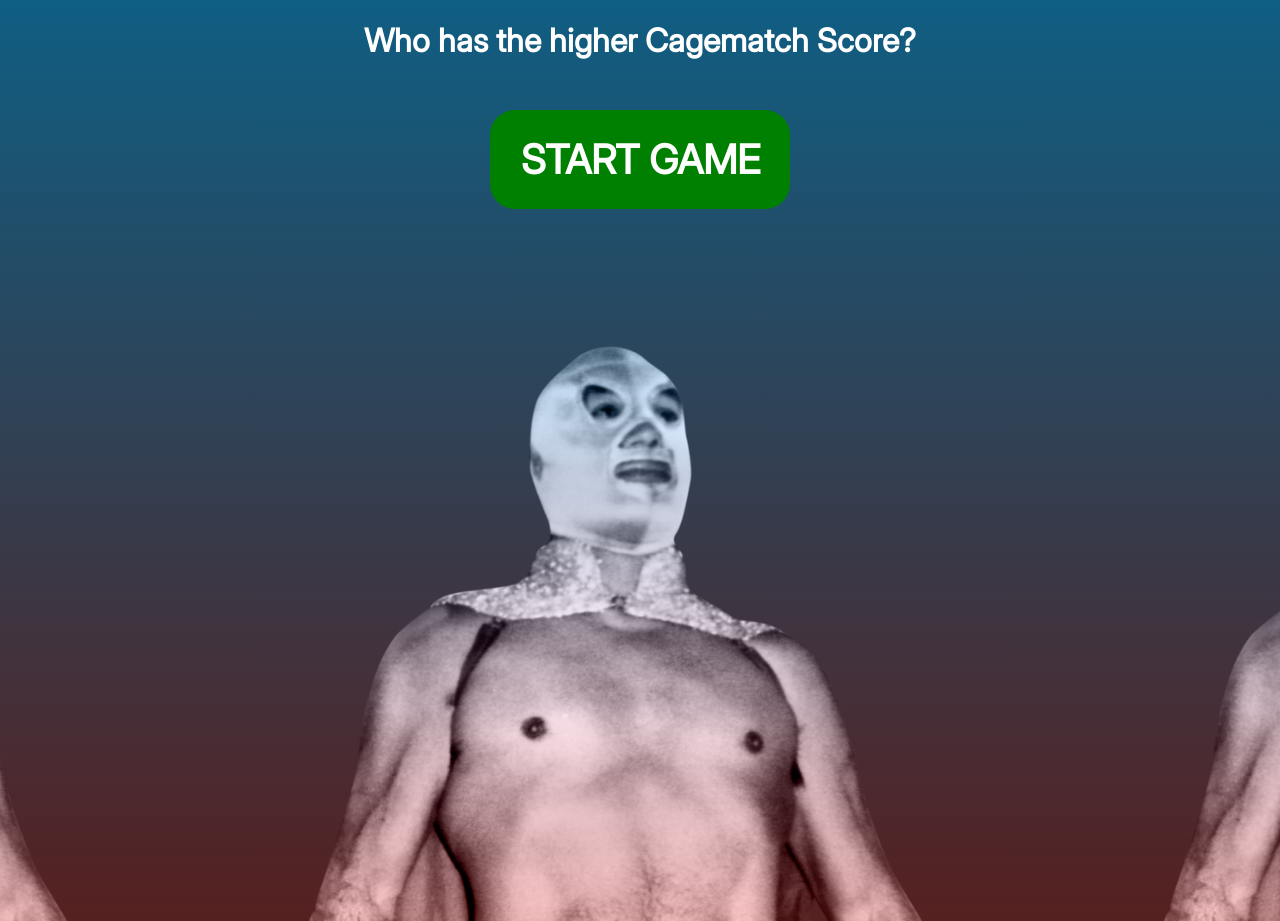
<file: index.html>
<!DOCTYPE html>
<html lang="en">

<head>
    <meta charset="UTF-8">
    <meta name="viewport" content="width=device-width, initial-scale=1.0">
    <meta name="description" content="A daily wrestling guessing game">
    <meta name="keywords" content="wordle, daily, wrestling, game, cagematch, rating">
    <title>Wrestle Matchle</title>
    <script type="module" src="app.js"></script>
    <link rel="stylesheet" href="./styles.css">
    <link rel="icon" type="image/png" href="./Resources/noun-wrestling-8202617.png">

</head>

<body>
    <h1 class="headingText">Who has the higher Cagematch Score?</h1>
    <div id="gameContainer" class="hidden">
        <p id="answer">&nbsp;</p>
        <p id="scoreText"></p>
        <div id="scoreContainer">
            <div class="scoreCircle"></div>
            <div class="scoreCircle"></div>
            <div class="scoreCircle"></div>
            <div class="scoreCircle"></div>
            <div class="scoreCircle"></div>
            <div class="scoreCircle"></div>
            <div class="scoreCircle"></div>
            <div class="scoreCircle"></div>
            <div class="scoreCircle"></div>
            <div class="scoreCircle"></div>
        </div>
        <div id="pickerBox">
            <div class="choiceBox" id="WrestlerOne">
                <p id="WrestlerOneName" class="nameText"></p>
                <div class="ratingText" id="WrestlerOneRating"></div>
            </div>
            <div class="choiceBox" id="WrestlerTwo">
                <p id="WrestlerTwoName" class="nameText"> </p>
                <div class="ratingText" id="WrestlerTwoRating"></div>
            </div>
        </div>
        <div id="nextbtn">
            Next
        </div>
    </div>
    <div id="startbtn">
        Start Game
    </div>
    <p class="endText hidden">Come back tomorrow to play again</p>
    </div>
</body>

</html>
</file>
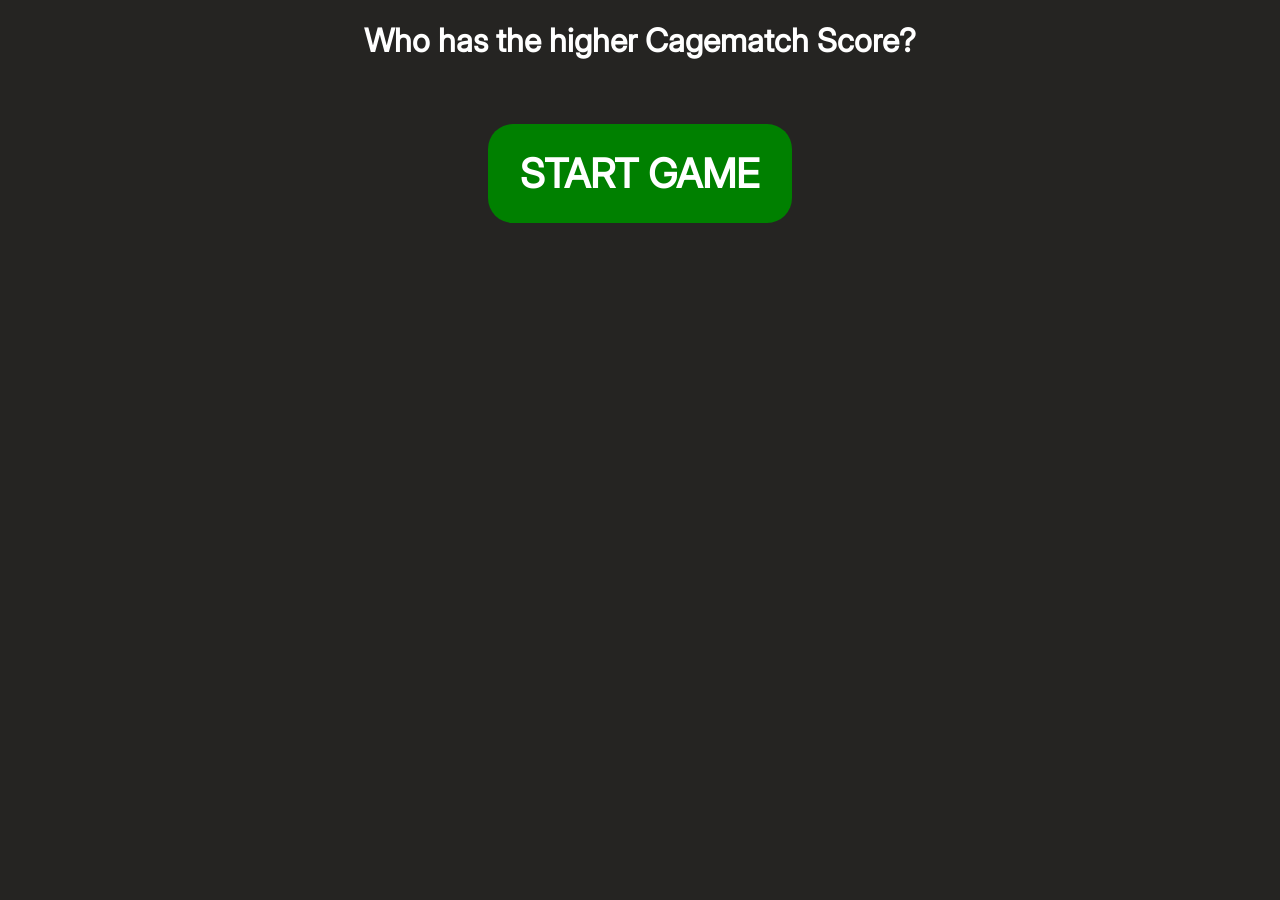
<file: App/index.html>
<!DOCTYPE html>
<html lang="en">

<head>
    <meta charset="UTF-8">
    <meta name="viewport" content="width=device-width, initial-scale=1.0">
    <meta name="description" content="A daily wrestling guessing game">
    <meta name="keywords" content="wordle, daily, wrestling, game, cagematch, rating">
    <title>Wrestle Matchle</title>
    <script type="module" src="app.js"></script>
    <link rel="stylesheet" href="./styles.css">
</head>

<body>
    <h1 class="headingText">Who has the higher Cagematch Score?</h1>
    <div id="gameContainer" class="hidden">
        <p id="answer">&nbsp;</p>
        <p id="scoreText"></p>
        <div id="scoreContainer">
            <div class="scoreCircle"></div>
            <div class="scoreCircle"></div>
            <div class="scoreCircle"></div>
            <div class="scoreCircle"></div>
            <div class="scoreCircle"></div>
            <div class="scoreCircle"></div>
            <div class="scoreCircle"></div>
            <div class="scoreCircle"></div>
            <div class="scoreCircle"></div>
            <div class="scoreCircle"></div>
        </div>
        <div id="pickerBox">
            <div class="choiceBox" id="WrestlerOne">
                <p id="WrestlerOneName" class="nameText"></p>
                <div class="ratingText" id="WrestlerOneRating"></div>
            </div>
            <div class="choiceBox" id="WrestlerTwo">
                <p id="WrestlerTwoName" class="nameText"> </p>
                <div class="ratingText" id="WrestlerTwoRating"></div>
            </div>
        </div>
        <div id="nextbtn">
            Next
        </div>
    </div>
    <div id="startbtn">
        Start Game
    </div>
    <p class="endText hidden">Come back tomorrow to play again</p>
    </div>
</body>

</html>
</file>
<file: styles.css>
@font-face {
  font-family: "Inter";
  src: url("./Resources/Inter-VariableFont_opsz\,wght.ttf");
  font-weight: normal;
  font-style: normal;
  font-display: swap;
}

:root {
  font-family: Inter, Arial, Helvetica, sans-serif;
}

body {
  background:
    linear-gradient(to bottom, #0f5e83, #562020) left top / auto no-repeat,
    url("./Resources/El_Santo.png") bottom center / 95svh repeat-x;
  background-blend-mode: color;
  height: 100svh;
  margin: 0;
}

h1 {
  text-align: center;
  color: white;
}

#pickerBox {
  color: white;
  display: flex;
  width: clamp(400px, 75vw, 900px);
  height: auto;
  padding: 2%;
  margin-left: auto;
  margin-right: auto;
  border-radius: 25px;
  margin-top: 2svh;
  gap: 3vw;
  position: relative;
  justify-content: center;
}

@media screen and (max-width: 768px) {
  #pickerBox {
    flex-wrap: wrap;
    padding: 0 !important;
    width: 90vw !important;
  }

  .choiceBox {
    width: 90% !important;
  }
  #nextbtn {
    margin-top: 10px !important;
    margin-bottom: 0 !important;
    bottom: 0;
    right: 0;
    opacity: 1 !important;
    padding: 2px 0px 2px 0px !important;
    width: 150px !important;
  }
  #answer {
    margin-top: 0;
  }

  .headingText {
    margin-top: 10px;
    margin-bottom: 4px;
  }
}

.choiceBox {
  font-size: 20pt;
  border-radius: 25px;
  padding: 15%;
  display: flex;
  justify-content: center;
  align-items: center;
  text-align: center;
  width: 50%;
  position: relative;
  border: 4px solid white;
}

.choiceBox:hover {
  filter: brightness(0.85);
}

@media (hover: hover) and (pointer: fine) {
  .choiceBox:hover {
    transform: translateY(2%);
    cursor: pointer;
    box-shadow: 10px 10px 2px rgb(0, 0, 0);
  }
}

#WrestlerOne {
  background-color: #c73939;
}

#WrestlerTwo {
  background-color: #393ec7;
}

.ratingText {
  position: absolute;
  top: 5%;
  right: 5%;
  background-color: #252422b9;
  border-radius: 10px;
  padding: 2%;
  display: none;
}

.correctText {
  display: block;
  color: green;
}

.incorrectText {
  display: block;
  color: red;
}

#scoreContainer .correctCircle {
  background-color: green;
}

#scoreContainer .incorrectCircle {
  background-color: red;
}

.tieText {
  display: block;
  color: rgb(162, 179, 115);
}
.ratingText.visible {
  display: block;
}

#answer {
  font-size: 24pt;
  text-transform: uppercase;
  text-align: center;
  font-weight: bold;
  margin-bottom: 2%;
}

#nextbtn,
#startbtn {
  font-size: 30pt;
  text-transform: uppercase;
  text-align: center;
  font-weight: bold;
  margin-bottom: 0;
  color: white;
  background: green;
  width: 250px;
  margin-left: auto;
  margin-right: auto;
  margin-top: 50px;
  border-radius: 25px;
  padding: 25px;
}

#nextbtn:hover,
#startbtn:hover {
  transform: translateY(2%);
  cursor: pointer;
  opacity: 80%;
  box-shadow: 10px 10px 2px rgb(0, 0, 0);
}

.hidden {
  display: none;
}

#answertext.hidden {
  display: none;
}

.endText {
  text-align: center;
  color: white;
  font-size: 20pt;
}

#scoreText {
  text-align: center;
  font-size: 20pt;
  color: white;
  font-weight: bold;
}

#gameContainer.visible {
  display: block;
  max-width: 90vw;
}

#startbtn.hidden {
  display: none;
}

#pickerBox.hidden {
  display: none;
}

#nextbtn.hidden {
  display: none;
}

#scoreText.hidden {
  display: none;
}
.scoreCircle {
  background-color: white;
  width: 15px;
  height: 15px;
  border-radius: 100%;
  border: 2px solid white;
}

#scoreContainer {
  display: flex;
  justify-content: center;
  gap: 1%;
}
</file>
<file: App/styles.css>
@font-face {
  font-family: "Inter";
  src: url("./Resources/Inter-VariableFont_opsz\,wght.ttf");
  font-weight: normal;
  font-style: normal;
  font-display: swap;
}

:root {
  font-family: Inter, Arial, Helvetica, sans-serif;
}

body {
  background-color: #252422;
}

h1 {
  text-align: center;
  color: white;
}

#pickerBox {
  color: white;
  display: flex;
  width: clamp(10vw, 900px, 90vw);
  height: clamp(10vh, 300px, 90vh);
  padding: 2%;
  margin-left: auto;
  margin-right: auto;
  border-radius: 25px;
  margin-top: 2vh;
  gap: 10%;
  border: 2px solid white;
  position: relative;
}

.choiceBox {
  font-size: 20pt;
  border-radius: 25px;
  padding: 15%;
  display: flex;
  justify-content: center;
  align-items: center;
  text-align: center;
  width: 50%;
  position: relative;
}

.choiceBox:hover {
  transform: translateY(2%);
  cursor: pointer;
  opacity: 80%;
  box-shadow: 10px 10px 2px rgb(0, 0, 0);
}

#WrestlerOne {
  background-color: #c73939;
}

#WrestlerTwo {
  background-color: #393ec7;
}

.ratingText {
  position: absolute;
  top: 5%;
  right: 5%;
  background-color: #252422b9;
  border-radius: 10px;
  padding: 2%;
  display: none;
}

.correctText {
  display: block;
  color: green;
}

.incorrectText {
  display: block;
  color: red;
}

#scoreContainer .correctCircle {
  background-color: green;
}

#scoreContainer .incorrectCircle {
  background-color: red;
}

.tieText {
  display: block;
  color: rgb(162, 179, 115);
}
.ratingText.visible {
  display: block;
}

#answer {
  font-size: 24pt;
  text-transform: uppercase;
  text-align: center;
  font-weight: bold;
  margin-bottom: 2%;
}

#nextbtn,
#startbtn {
  font-size: 30pt;
  text-transform: uppercase;
  text-align: center;
  font-weight: bold;
  margin-bottom: 0;
  color: white;
  background: green;
  width: 20%;
  margin-left: auto;
  margin-right: auto;
  margin-top: 5%;
  border-radius: 25px;
  padding: 2%;
}

#nextbtn:hover,
#startbtn:hover {
  transform: translateY(2%);
  cursor: pointer;
  opacity: 80%;
  box-shadow: 10px 10px 2px rgb(0, 0, 0);
}

.hidden {
  display: none;
}

#answertext.hidden {
  display: none;
}

.endText {
  text-align: center;
  color: white;
  font-size: 20pt;
}

#scoreText {
  text-align: center;
  font-size: 20pt;
  color: white;
  font-weight: bold;
}

#gameContainer.visible {
  display: block;
}

#startbtn.hidden {
  display: none;
}

#pickerBox.hidden {
  display: none;
}

#nextbtn.hidden {
  display: none;
}

#scoreText.hidden {
  display: none;
}
.scoreCircle {
  background-color: white;
  width: 15px;
  height: 15px;
  border-radius: 100%;
  border: 2px solid white;
}

#scoreContainer {
  display: flex;
  justify-content: center;
  gap: 1%;
}
</file>
